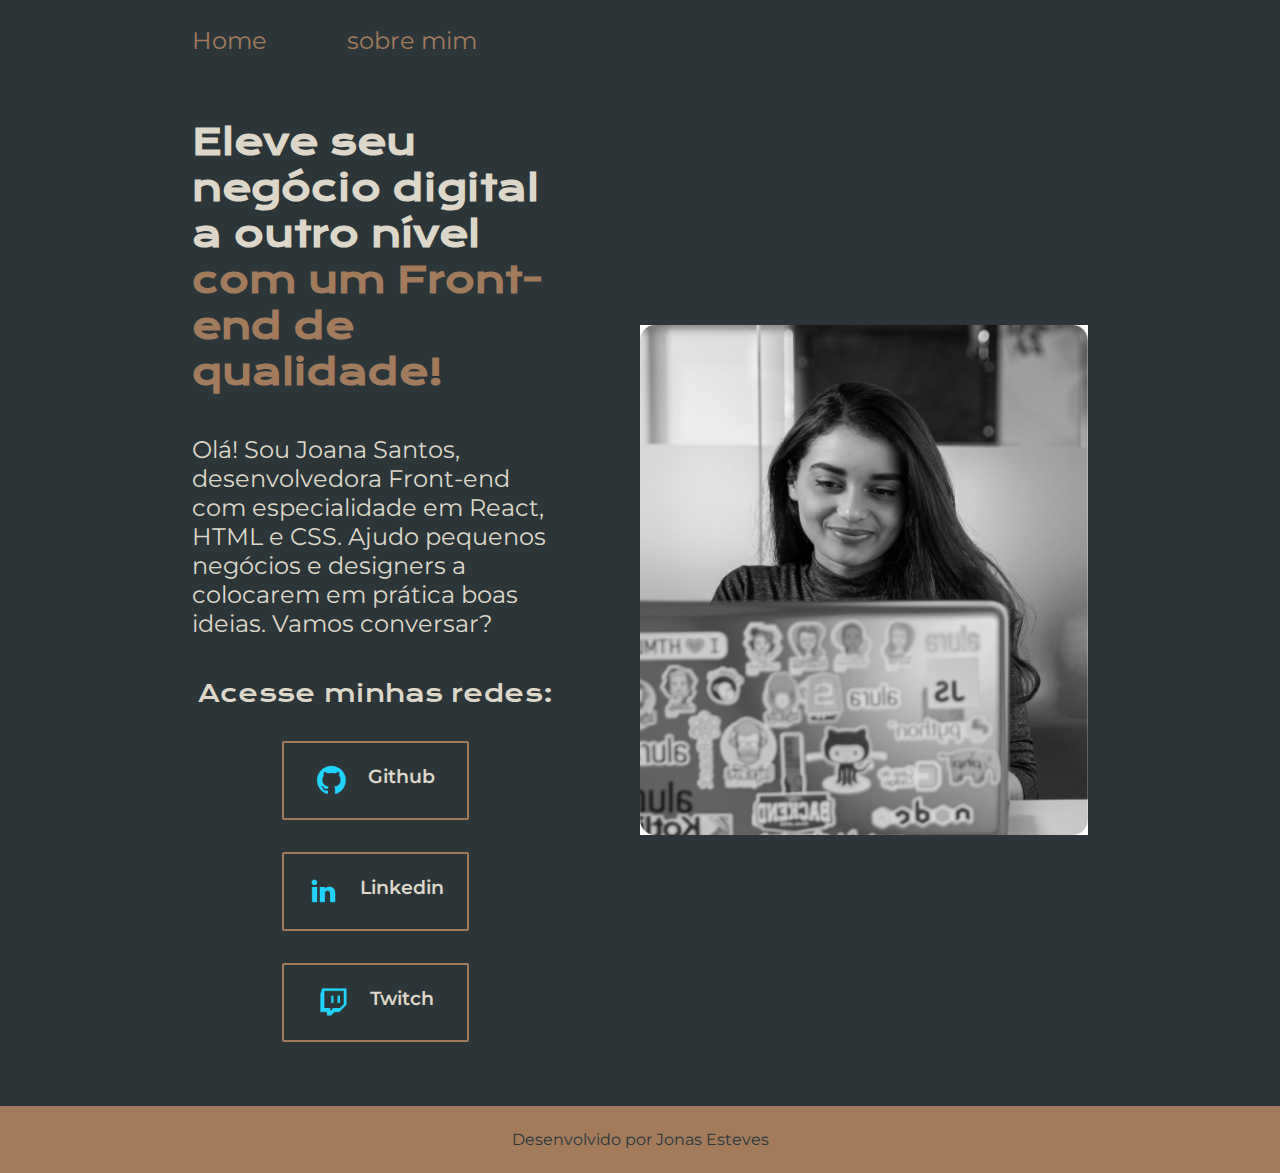
<file: index.html>
<!DOCTYPE html>
<html lang="pt-br">
<head>
   <meta charset="UTF-8">
   <meta http-equiv="X-UA-Compatible" content="IE=edge">
   <meta name="viewport" content="width=device-width, initial-scale=1.0">
   <link rel="stylesheet" href="./styles/style.css">
   <title>Portfólio</title>
</head>
<body>
   <hearder class="cabecalho">
      <nav class="cabecalho__menu">
         <a class="cabecalho__menu__link" href="index.html">Home</a>
         <a class="cabecalho__menu__link" href="about.html">sobre mim</a>
      </nav>
   </hearder>
   <main class="apresentacao">
      <section class="apresentacao__conteudo">
         <h1 class="apresentacao__conteudo__titulo">Eleve seu negócio digital a outro nível <strong class="titulo-destaque">com um Front-end de qualidade!</strong></h1>
         <p class="apresentacao__conteudo__texto">Olá! Sou Joana Santos, desenvolvedora Front-end com especialidade em React, HTML e CSS. Ajudo pequenos negócios e designers a colocarem em prática boas ideias. Vamos conversar?</p>
         <div class="apresentacao__links">
            <h2 class="apresentacao__links_subtitulo">Acesse minhas redes:</h2>
            <a class="apresentacao__links__navegacao" href="https://github.com/guilhermeonrails">
               <img src="./assets/github.png">Github</a>
            <a class="apresentacao__links__navegacao" href="https://github.com/guilhermeonrails">
               <img src="./assets/linkedin.png">Linkedin</a>
            <a class="apresentacao__links__navegacao" href="https://github.com/guilhermeonrails">
               <img src="./assets/twitch.png">Twitch</a>
         </div>
      </section>
      <img class="apresentacao__imagem" src="./assets/image.jpg" alt="foto da joana santos programando">
   </main>
   <footer class="rodape">
      <p>Desenvolvido por Jonas Esteves</p>
   </footer>
</body>
</html>
</file>
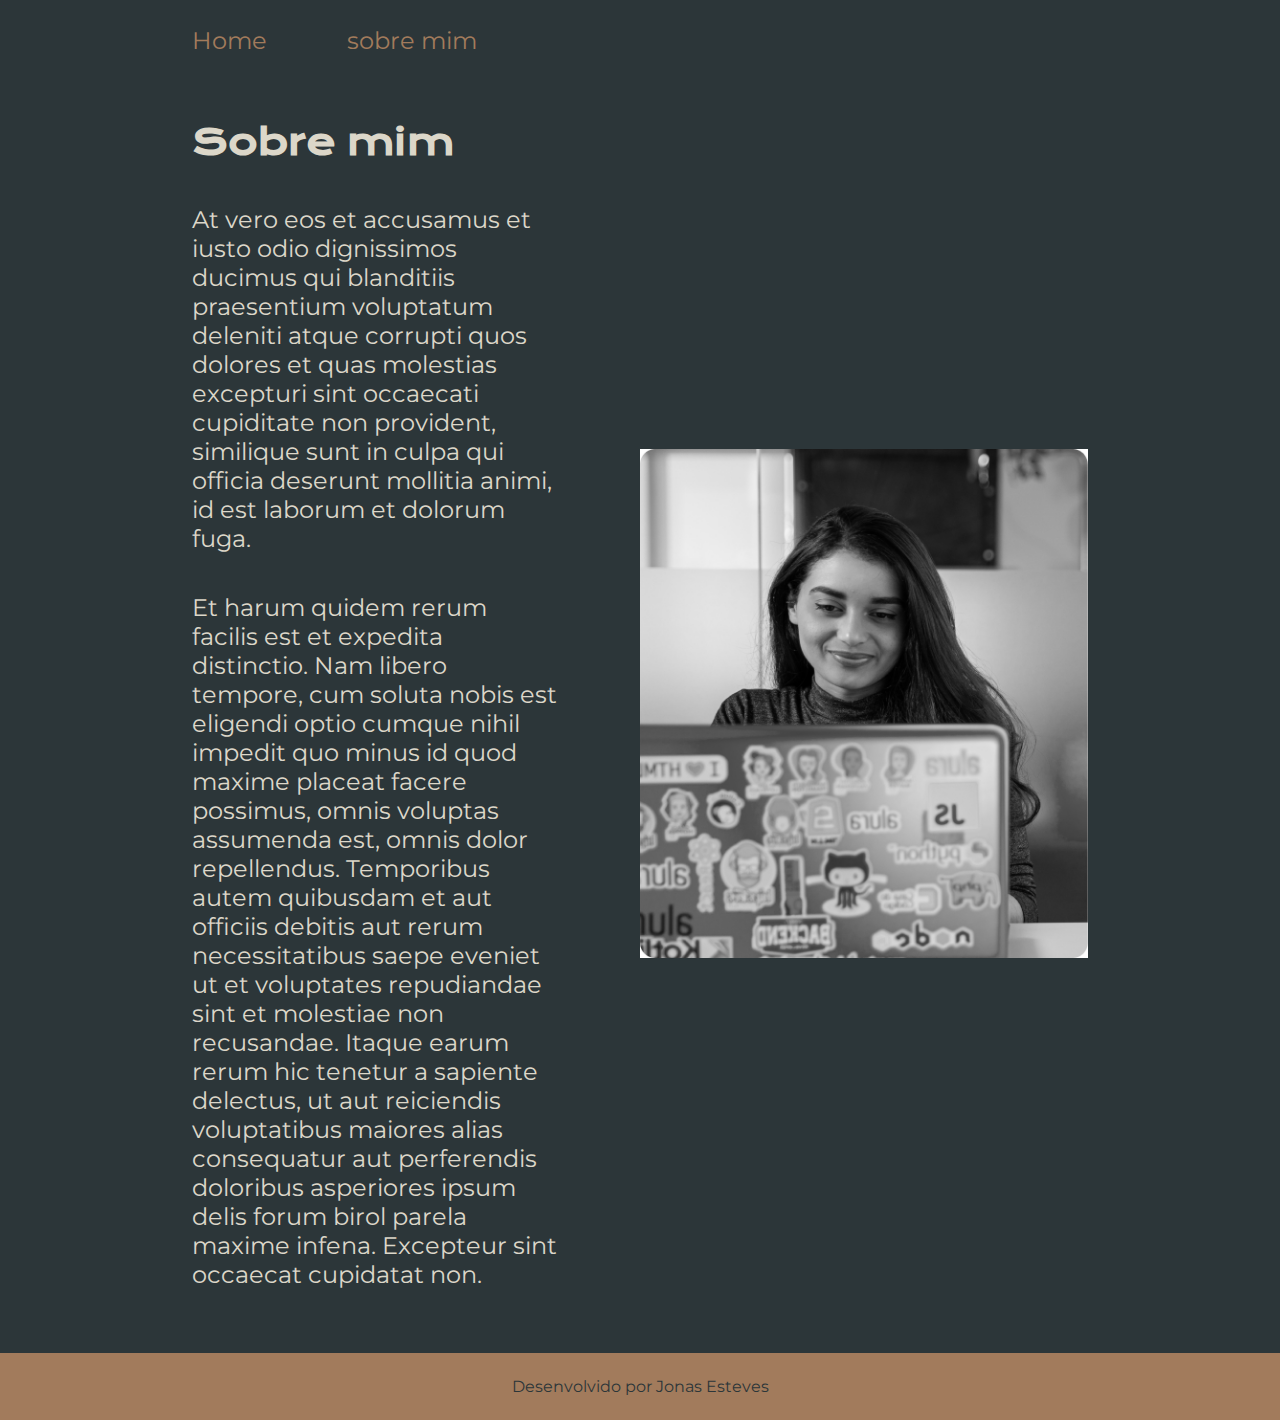
<file: about.html>
<!DOCTYPE html>
<html lang="pt-br">
<head>
    <meta charset="UTF-8">
    <meta http-equiv="X-UA-Compatible" content="IE=edge">
    <meta name="viewport" content="width=device-width, initial-scale=1.0">
    <link rel="stylesheet" href="./styles/style.css">
    <title>Sobre mim</title>
</head>
<body>
    <hearder class="cabecalho">
        <nav class="cabecalho__menu">
           <a class="cabecalho__menu__link" href="index.html">Home</a>
           <a class="cabecalho__menu__link" href="about.html">sobre mim</a>
        </nav>
     </hearder>
<main class="apresentacao">
    <section class="apresentacao__conteudo">
        <h1 class="apresentacao__conteudo__titulo">Sobre mim</h1>
        <p class="apresentacao__conteudo__texto">At vero eos et accusamus et iusto odio dignissimos ducimus qui blanditiis praesentium voluptatum deleniti atque corrupti quos dolores et quas molestias excepturi sint occaecati cupiditate non provident, similique sunt in culpa qui officia deserunt mollitia animi, id est laborum et dolorum fuga.</p>
        <p class="apresentacao__conteudo__texto">Et harum quidem rerum facilis est et expedita distinctio. Nam libero tempore, cum soluta nobis est eligendi optio cumque nihil impedit quo minus id quod maxime placeat facere possimus, omnis voluptas assumenda est, omnis dolor repellendus. Temporibus autem quibusdam et aut officiis debitis aut rerum necessitatibus saepe eveniet ut et voluptates repudiandae sint et molestiae non recusandae. Itaque earum rerum hic tenetur a sapiente delectus, ut aut reiciendis voluptatibus maiores alias consequatur aut perferendis doloribus asperiores ipsum delis forum birol parela maxime infena. Excepteur sint occaecat cupidatat non.
        </p>
    </section>
    <img class="apresentacao__imagem" src="./assets/image.jpg" alt="foto da joana santos programando">
</main>
<footer class="rodape">
    <p>Desenvolvido por Jonas Esteves</p>
</footer>
</body>
</html>
</file>
<file: styles/style.css>
@import url('https://fonts.googleapis.com/css2?family=Krona+One&display=swap');
@import url('https://fonts.googleapis.com/css2?family=Montserrat&display=swap');


:root {
    --cor-primaria: #2C3639;
    --cor-secundaria: #DCD7C9;
    --cor-terciaria: #A27B5C;
    --car-hover: #272727;

    --fonte-primaria: 'Krona One', sans-serif;
    --fonte-secundaria: 'Montserrat', sans-serif;
}


*{
    margin: 0;
    padding: 0;
}

body {
    /* height: 100vh; */
    box-sizing: border-box;
    background-color: var(--cor-primaria);
    color: var(--cor-secundaria);
}

.cabecalho {
    
}

.cabecalho__menu {
    padding: 2% 0% 0% 15%;
    display: flex;
    gap: 80px;
}

.cabecalho__menu__link{
    font-family: var(--fonte-secundaria);
    font-size: 1.5rem;
    height: 600;
    color: var(--cor-terciaria);
    text-decoration: none;
}


.apresentacao{
    padding: 5% 15%;
    display: flex;
    align-items: center;
    justify-content: space-between;
    gap: 82px;
}

.apresentacao__conteudo{
    width: 50%;
    display: flex;
    flex-direction: column;
    gap: 40px;
}

.apresentacao__conteudo__titulo{
    font-size: 2.25rem;
    font-family: var(--fonte-primaria);
}

.titulo-destaque{
    color: var(--cor-terciaria);
}

.apresentacao__conteudo__texto{
    font-size: 1.5rem;
    font-family: var(--fonte-secundaria);
}

.apresentacao__links{
    display: flex;
    align-items: center;
    flex-direction: column;
    justify-content: space-between;
    gap: 32px;
}

.apresentacao__links_subtitulo{
    font-family: var(--fonte-primaria);
    font-weight: 400;
    font-size: 24px;
}

.apresentacao__links__navegacao{
    display: flex;
    justify-content: center;
    gap: 20px;
    width: 50%;
    text-align: center;
    border-radius: 8px;
    font-size: 1.2rem;
    font-weight: 600;
    padding: 21.5px 0;
    text-decoration: none;
    color: var(--cor-secundaria);
    font-family: var(--fonte-secundaria);
    border: 2px solid var(--cor-terciaria);
    border-radius: 2px;
}

.apresentacao__links__link:hover{
    background-color: var(--car-hover);    
}

.apresentacao__imagem{
    width: 50%;
}

.rodape{
    padding:  24px;
    color: var(--cor-primaria);
    background-color: var(--cor-terciaria);
    text-align: center;
    font-family: var(--fonte-secundaria);
    font-size: 1rem;
    font-weight: 400;
}

@media (max-width: 1200px) {
    .cabecalho__menu {
        padding: 6%;
        justify-content: center;
    }
    .apresentacao { 
        flex-direction: column-reverse;
        padding: 5%;
    }
    .apresentacao__conteudo{
        width: auto;
    }
}
</file>
